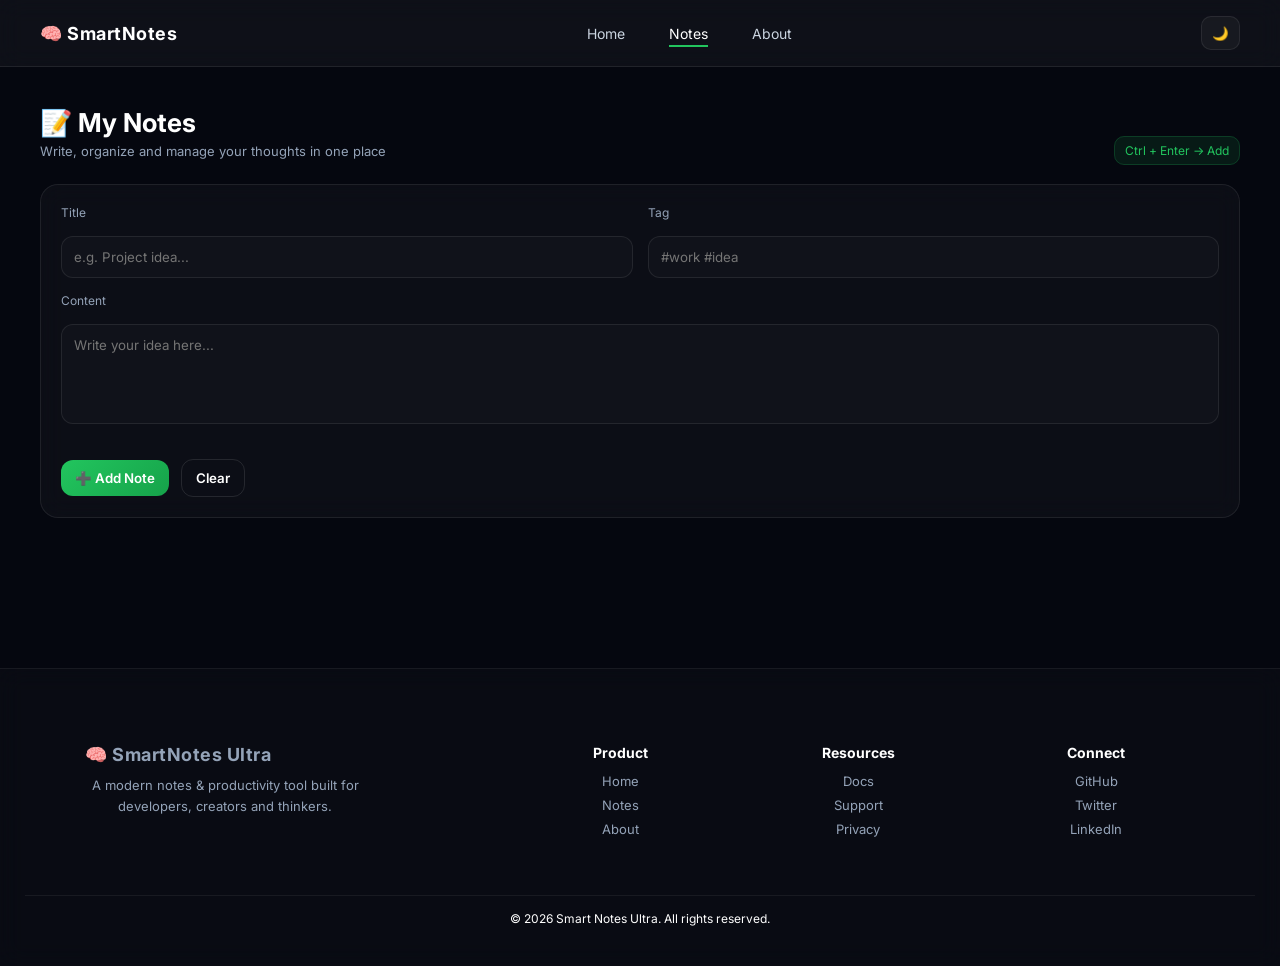
<file: notes.html>
<!DOCTYPE html>
<html>
<head>
  <title>Notes</title>
  <link rel="stylesheet" href="style.css">
</head>
<body>

<header class="header">

  <div class="logo">
    🧠 SmartNotes
  </div>

  <nav class="nav">
    <a href="index.html" class="nav-link">Home</a>
    <a href="notes.html" class="nav-link">Notes</a>
    <a href="about.html" class="nav-link">About</a>
  </nav>

  <button id="themeToggle" class="theme-btn">🌙</button>

</header>

<div class="container notes-section">

  <div class="section-header">
    <div>
      <h2>📝 My Notes</h2>
      <p>Write, organize and manage your thoughts in one place</p>
    </div>

    <div class="header-actions">
      <span class="hint">Ctrl + Enter → Add</span>
    </div>
  </div>

  <!-- INPUT CARD -->
  <div class="note-input-card">

    <div class="input-grid">
      <div class="input-box">
        <label>Title</label>
        <input id="title" placeholder="e.g. Project idea..." />
      </div>

      <div class="input-box">
        <label>Tag</label>
        <input id="tag" placeholder="#work #idea" />
      </div>
    </div>

    <div class="input-box full">
      <label>Content</label>
      <textarea id="content" placeholder="Write your idea here..."></textarea>
    </div>

    <div class="actions">
      <button class="btn primary" onclick="addNote()">
        ➕ Add Note
      </button>

      <button class="btn ghost" onclick="clearInputs()">
        Clear
      </button>
    </div>

  </div>

  <!-- NOTES GRID -->
  <div class="grid" id="notes"></div>

</div>

<footer class="footer">

  <div class="footer-container">

    <!-- BRAND -->
    <div class="footer-brand">
      <div class="logo">🧠 SmartNotes Ultra</div>
      <p>
        A modern notes & productivity tool built for developers, creators and thinkers.
      </p>
    </div>

    <!-- LINKS -->
    <div class="footer-links">
      <h4>Product</h4>
      <a href="index.html">Home</a>
      <a href="notes.html">Notes</a>
      <a href="about.html">About</a>
    </div>

    <div class="footer-links">
      <h4>Resources</h4>
      <a href="#">Docs</a>
      <a href="#">Support</a>
      <a href="#">Privacy</a>
    </div>

    <div class="footer-links">
      <h4>Connect</h4>
      <a href="#">GitHub</a>
      <a href="#">Twitter</a>
      <a href="#">LinkedIn</a>
    </div>

  </div>

  <!-- BOTTOM -->
  <div class="footer-bottom">
    <p>© 2026 Smart Notes Ultra. All rights reserved.</p>
  </div>

</footer>

<script src="script.js"></script>
</body>
</html>
</file>
<file: style.css>
@import url('https://fonts.googleapis.com/css2?family=Inter:wght@300;400;600;700&display=swap');

*{
  margin:0;
  padding:0;
  box-sizing:border-box;
  font-family:'Inter', sans-serif;
}

body{
  background: radial-gradient(circle at top,#0b1220,#05070f);
  color:#fff;
}

/* NAVBAR */
header{
  display:flex;
  justify-content:space-between;
  align-items:center;
  padding:18px 40px;
  background: rgba(255,255,255,0.04);
  backdrop-filter: blur(12px);
  border-bottom:1px solid rgba(255,255,255,0.05);
  position:sticky;
  top:0;
}

.logo{
  font-weight:700;
  font-size:18px;
  letter-spacing:1px;
}

nav a{
  margin:0 12px;
  color:#cbd5e1;
  text-decoration:none;
  font-size:14px;
  transition:0.3s;
}

nav a:hover{
  color:#fff;
}
.header{
  display:flex;
  justify-content:space-between;
  align-items:center;
  padding:16px 40px;

  background: rgba(255,255,255,0.04);
  backdrop-filter: blur(14px);
  border-bottom: 1px solid rgba(255,255,255,0.06);

  position: sticky;
  top:0;
  z-index:100;
}

/* LOGO */
.logo{
  display:flex;
  align-items:center;
  gap:10px;
  font-weight:700;
  font-size:18px;
  letter-spacing:0.5px;
}

.logo-icon{
  font-size:20px;
}

/* NAV */
.nav{
  display:flex;
  gap:25px;
}

.nav a{
  text-decoration:none;
  color:#cbd5e1;
  font-size:14px;
  position:relative;
  transition:0.3s;
}

/* hover underline animation */
.nav a::after{
  content:"";
  position:absolute;
  left:0;
  bottom:-6px;
  width:0%;
  height:2px;
  background:#22c55e;
  transition:0.3s;
}

.nav a:hover{
  color:#fff;
}

.nav a:hover::after{
  width:100%;
}

/* active link */
.nav a.active{
  color:#fff;
}

.nav a.active::after{
  width:100%;
}

/* ACTION BUTTON */
.actions{
  display:flex;
  align-items:center;
}

.theme-btn{
  background: rgba(255,255,255,0.06);
  border:1px solid rgba(255,255,255,0.08);
  color:white;
  padding:8px 10px;
  border-radius:10px;
  cursor:pointer;
  transition:0.3s;
}

.theme-btn:hover{
  transform:scale(1.05);
  border-color:#22c55e;
}

/* HERO */
.hero{
  display:flex;
  justify-content:space-between;
  align-items:center;
  padding:80px 50px;
  gap:40px;
}

.hero-text h1{
  font-size:48px;
  line-height:1.2;
}

.hero-text p{
  color:#94a3b8;
  margin-top:10px;
  max-width:400px;
}

.hero img{
  width:420px;
  border-radius:20px;
  box-shadow:0 20px 60px rgba(0,0,0,0.6);
  transform: rotate(2deg);
}
.hero{
  display:flex;
  justify-content:space-between;
  align-items:center;
  padding:90px 60px;
  gap:60px;
}

/* BADGE */
.badge{
  display:inline-block;
  padding:6px 12px;
  font-size:12px;
  background:rgba(34,197,94,0.1);
  border:1px solid rgba(34,197,94,0.3);
  color:#22c55e;
  border-radius:20px;
  margin-bottom:15px;
}

/* TITLE */
.hero-text h1{
  font-size:52px;
  line-height:1.1;
  margin-bottom:15px;
}

.gradient{
  background: linear-gradient(90deg,#22c55e,#60a5fa);
  -webkit-background-clip:text;
  -webkit-text-fill-color:transparent;
}

/* PARAGRAPH */
.hero-text p{
  color:#94a3b8;
  max-width:480px;
  font-size:15px;
  line-height:1.6;
}

/* BUTTONS */
.hero-actions{
  display:flex;
  gap:15px;
  margin-top:25px;
}

.btn{
  padding:12px 18px;
  border-radius:12px;
  border:none;
  cursor:pointer;
  font-weight:600;
  transition:0.3s;
}

.btn.primary{
  background: linear-gradient(135deg,#22c55e,#16a34a);
  color:white;
}

.btn.primary:hover{
  transform:scale(1.05);
}

.btn.ghost{
  background:transparent;
  border:1px solid rgba(255,255,255,0.1);
  color:white;
}

.btn.ghost:hover{
  border-color:#22c55e;
  color:#22c55e;
}

/* STATS */
.stats{
  display:flex;
  gap:25px;
  margin-top:35px;
}

.stats div{
  display:flex;
  flex-direction:column;
}

.stats b{
  font-size:18px;
}

.stats span{
  font-size:12px;
  color:#94a3b8;
}

/* IMAGE */
.hero-image{
  position:relative;
}

.hero-image img{
  width:420px;
  border-radius:20px;
  position:relative;
  z-index:2;
  box-shadow:0 30px 80px rgba(0,0,0,0.6);
}

.glow{
  position:absolute;
  width:420px;
  height:100%;
  top:20px;
  left:20px;
  background: radial-gradient(circle,#22c55e33,#0000);
  filter: blur(40px);
  z-index:1;
}

/* BUTTON */
.btn{
  margin-top:20px;
  padding:12px 18px;
  border:none;
  border-radius:12px;
  background: linear-gradient(135deg,#22c55e,#16a34a);
  color:white;
  cursor:pointer;
  font-weight:600;
  transition:0.3s;
}

.btn:hover{
  transform:scale(1.05);
}

/* CONTAINER */
.container{
  padding:40px;
}

/* INPUT */
input, textarea{
  width:100%;
  padding:12px;
  margin-top:10px;
  border-radius:12px;
  border:1px solid rgba(255,255,255,0.08);
  background: rgba(255,255,255,0.03);
  color:white;
  outline:none;
}

textarea{
  height:90px;
  resize:none;
}

/* GRID */
.grid{
  margin-top:30px;
  display:grid;
  grid-template-columns:repeat(auto-fit,minmax(260px,1fr));
  gap:20px;
}

/* CARD */
.card{
  background: rgba(255,255,255,0.04);
  border:1px solid rgba(255,255,255,0.08);
  border-radius:18px;
  padding:15px;
  transition:0.3s;
}

.card:hover{
  transform:translateY(-6px);
  border-color:rgba(34,197,94,0.5);
}

.card img{
  width:100%;
  height:160px;
  object-fit:cover;
  border-radius:12px;
  margin-bottom:10px;
}

/* FOOTER */
footer{
  text-align:center;
  padding:25px;
  margin-top:50px;
  color:#94a3b8;
  border-top:1px solid rgba(255,255,255,0.05);
}
.notes-section{
  padding:40px;
}

/* HEADER */
.section-header{
  display:flex;
  justify-content:space-between;
  align-items:flex-end;
  margin-bottom:25px;
}

.section-header h2{
  font-size:26px;
}

.section-header p{
  color:#94a3b8;
  font-size:13px;
  margin-top:5px;
}

.hint{
  font-size:12px;
  color:#22c55e;
  background:rgba(34,197,94,0.1);
  padding:6px 10px;
  border-radius:10px;
  border:1px solid rgba(34,197,94,0.2);
}

/* INPUT CARD */
.note-input-card{
  background: rgba(255,255,255,0.03);
  border:1px solid rgba(255,255,255,0.08);
  border-radius:18px;
  padding:20px;
  backdrop-filter: blur(12px);
  margin-bottom:30px;
  transition:0.3s;
}

.note-input-card:hover{
  border-color: rgba(34,197,94,0.4);
}

/* GRID INPUT */
.input-grid{
  display:grid;
  grid-template-columns:1fr 1fr;
  gap:15px;
}

.input-box{
  display:flex;
  flex-direction:column;
  gap:6px;
  margin-bottom:15px;
}

.input-box label{
  font-size:12px;
  color:#94a3b8;
}

.input-box input,
.input-box textarea{
  padding:12px;
  border-radius:12px;
  border:1px solid rgba(255,255,255,0.08);
  background: rgba(255,255,255,0.02);
  color:white;
  outline:none;
  transition:0.3s;
}

.input-box input:focus,
.input-box textarea:focus{
  border-color:#22c55e;
  box-shadow:0 0 0 3px rgba(34,197,94,0.1);
}

.input-box textarea{
  height:100px;
  resize:none;
}

.full{
  grid-column:1 / -1;
}

/* ACTIONS */
.actions{
  display:flex;
  gap:12px;
  margin-top:10px;
}

/* BUTTONS */
.btn{
  padding:10px 14px;
  border-radius:12px;
  border:none;
  cursor:pointer;
  font-weight:600;
  transition:0.3s;
}

.btn.primary{
  background: linear-gradient(135deg,#22c55e,#16a34a);
  color:white;
}

.btn.primary:hover{
  transform:scale(1.05);
}

.btn.ghost{
  background:transparent;
  border:1px solid rgba(255,255,255,0.1);
  color:white;
}

.btn.ghost:hover{
  border-color:#22c55e;
  color:#22c55e;
}
.about-section{
  padding:60px 40px;
}

/* BADGE */
.badge{
  display:inline-block;
  padding:6px 12px;
  font-size:12px;
  color:#22c55e;
  background:rgba(34,197,94,0.1);
  border:1px solid rgba(34,197,94,0.2);
  border-radius:20px;
  margin-bottom:15px;
}

/* TITLE */
.title{
  font-size:42px;
  line-height:1.2;
  margin-bottom:15px;
}

/* DESCRIPTION */
.desc{
  color:#94a3b8;
  max-width:600px;
  font-size:15px;
  line-height:1.6;
}

/* IMAGE */
.image-wrapper{
  position:relative;
  margin-top:30px;
}

.image-wrapper img{
  width:100%;
  border-radius:18px;
  box-shadow:0 30px 80px rgba(0,0,0,0.6);
}

.glow{
  position:absolute;
  width:100%;
  height:100%;
  top:20px;
  left:20px;
  background: radial-gradient(circle,#22c55e33,#0000);
  filter: blur(40px);
  z-index:-1;
}

/* STATS */
.stats{
  display:flex;
  gap:20px;
  margin-top:40px;
}

.stat{
  flex:1;
  padding:15px;
  background: rgba(255,255,255,0.03);
  border:1px solid rgba(255,255,255,0.08);
  border-radius:14px;
  text-align:center;
}

.stat h3{
  font-size:22px;
}

.stat p{
  color:#94a3b8;
  font-size:12px;
}

/* FEATURES */
.features{
  display:grid;
  grid-template-columns:repeat(auto-fit,minmax(220px,1fr));
  gap:15px;
  margin-top:40px;
}

.feature-card{
  padding:18px;
  border-radius:16px;
  background: rgba(255,255,255,0.03);
  border:1px solid rgba(255,255,255,0.08);
  transition:0.3s;
}

.feature-card:hover{
  transform:translateY(-5px);
  border-color:#22c55e;
}

.feature-card p{
  color:#94a3b8;
  font-size:13px;
  margin-top:5px;
}
.footer{
  margin-top:80px;
  background: rgba(255,255,255,0.02);
  border-top:1px solid rgba(255,255,255,0.06);
  backdrop-filter: blur(12px);
}

/* MAIN */
.footer-container{
  display:grid;
  grid-template-columns:2fr 1fr 1fr 1fr;
  gap:40px;
  padding:50px 60px;
}

/* BRAND */
.footer-brand .logo{
  font-size:18px;
  font-weight:700;
  margin-bottom:10px;
}

.footer-brand p{
  color:#94a3b8;
  font-size:13px;
  line-height:1.6;
  max-width:280px;
}

/* LINKS */
.footer-links h4{
  margin-bottom:12px;
  font-size:14px;
  color:#fff;
}

.footer-links a{
  display:block;
  color:#94a3b8;
  text-decoration:none;
  margin-bottom:8px;
  font-size:13px;
  transition:0.3s;
}

.footer-links a:hover{
  color:#22c55e;
  transform:translateX(4px);
}

/* BOTTOM */
.footer-bottom{
  text-align:center;
  padding:15px;
  border-top:1px solid rgba(255,255,255,0.06);
  color:#64748b;
  font-size:12px;
}

/* RESPONSIVE */
@media (max-width: 768px){
  .footer-container{
    grid-template-columns:1fr;
    text-align:center;
  }

  .footer-brand p{
    margin:auto;
  }
}
:root{
  --bg:#05070f;
  --text:#ffffff;
  --muted:#94a3b8;
  --card:rgba(255,255,255,0.04);
  --border:rgba(255,255,255,0.08);
  --accent:#22c55e;
}

/* LIGHT MODE */
body.light{
  --bg:#f8fafc;
  --text:#0f172a;
  --muted:#475569;
  --card:#ffffff;
  --border:#e2e8f0;
}

body{
  margin:0;
  font-family:Inter, sans-serif;
  background:var(--bg);
  color:var(--text);
  transition:0.3s;
}

/* HEADER */
.header{
  display:flex;
  justify-content:space-between;
  align-items:center;
  padding:16px 40px;
  background:var(--card);
  border-bottom:1px solid var(--border);
  backdrop-filter: blur(12px);
  position:sticky;
  top:0;
}

/* LOGO */
.logo{
  font-weight:700;
}

/* NAV */
.nav{
  display:flex;
  gap:20px;
}

.nav-link{
  text-decoration:none;
  color:var(--muted);
  position:relative;
  transition:0.3s;
}

.nav-link:hover{
  color:var(--text);
}

.nav-link.active{
  color:var(--accent);
}

.nav-link.active::after{
  content:"";
  position:absolute;
  left:0;
  bottom:-5px;
  width:100%;
  height:2px;
  background:var(--accent);
}

/* THEME BUTTON */
.theme-btn{
  padding:8px 10px;
  border-radius:10px;
  border:1px solid var(--border);
  background:var(--card);
  cursor:pointer;
  color:var(--text);
}
:root{
  --bg:#05070f;
  --text:#ffffff;
  --muted:#94a3b8;
  --card:rgba(255,255,255,0.04);
  --border:rgba(255,255,255,0.08);
  --accent:#22c55e;
}

/* LIGHT MODE */
body.light{
  --bg:#f8fafc;
  --text:#0f172a;
  --muted:#475569;
  --card:#ffffff;
  --border:#e2e8f0;
}

body{
  background:var(--bg);
  color:var(--text);
}

/* GLOBAL FIX (ENG MUHIM QISM) */
p, h1, h2, h3, h4, h5, h6, span, small, label{
  color:var(--text);
}

/* muted text class */
.muted{
  color:var(--muted) !important;
}
</file>
